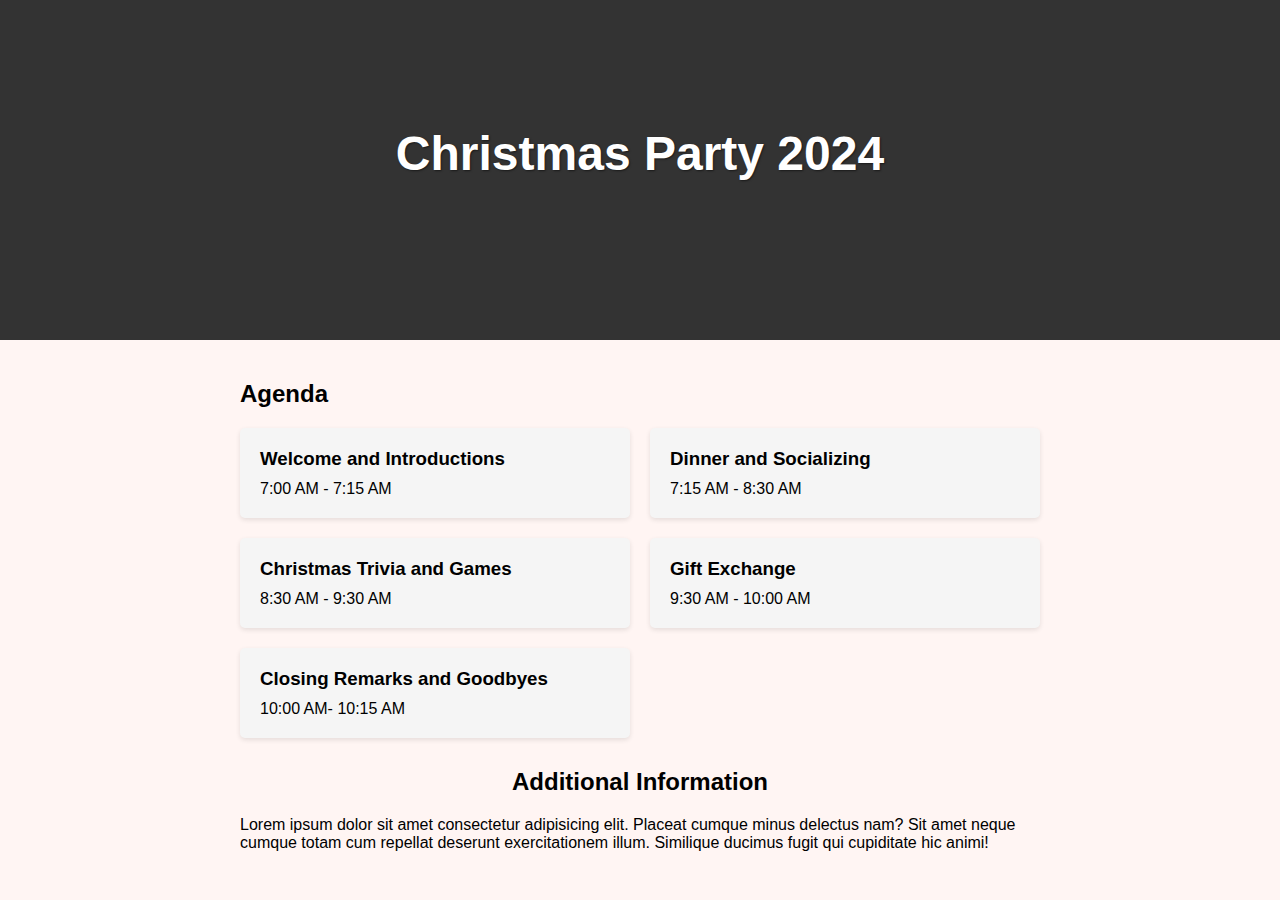
<file: nav and footer/cparty.html>
<!DOCTYPE html>
<html lang="en">
<head>
  <meta charset="UTF-8">
  <meta name="viewport" content="width=device-width, initial-scale=1.0">
  <title>Christmas Party 2024</title>
  <style>
    body {
      font-family: Arial, sans-serif;
      margin: 0;
      padding: 0;
      background-color:#FFF5F3;
    
    }

    header {
      background-color: #333;
      color: #fff;
      padding: 20px;
      text-align: center;
      background-image: url('https://th.bing.com/th/id/OIP.4ofaWPlkdQGOxtTRfIf77AHaFj?w=258&h=194&c=7&r=0&o=5&dpr=1.5&pid=1.7');
      background-size: cover;
      background-position: center;
      height: 300px;
      display: flex;
      flex-direction: column;
      justify-content: center;
      align-items: center;
    }

    h1 {
      font-size: 3rem;
      margin-top: 0;
      text-shadow: 1px 1px 2px rgba(0, 0, 0, 0.5);
    }

    .container {
      max-width: 800px;
      margin: 0 auto;
      padding: 20px;
    }

    .agenda {
      display: grid;
      grid-template-columns: repeat(auto-fit, minmax(300px, 1fr));
      grid-gap: 20px;
    }

    .agenda-item {
      background-color: #f5f5f5;
      border-radius: 5px;
      box-shadow: 0 2px 5px rgba(0, 0, 0, 0.1);
      padding: 20px;
    }

    .agenda-item h3 {
      margin-top: 0;
      margin-bottom: 10px;
    }

    .agenda-item p {
      margin: 0;
    }

    .info-section {
      margin-top: 30px;
    }

    .info-section h2 {
      text-align: center;
    }

    .info-section ul {
      list-style-type: disc;
      margin-left: 20px;
    }
  </style>
</head>
<body>
  <header>
    <h1>Christmas Party 2024</h1>
  </header>

  <div class="container">
    <h2>Agenda</h2>
    <div class="agenda">
      <div class="agenda-item">
        <h3>Welcome and Introductions</h3>
        <p>7:00 AM - 7:15 AM</p>
      </div>
      <div class="agenda-item">
        <h3>Dinner and Socializing</h3>
        <p>7:15 AM - 8:30 AM</p>
      </div>
      <div class="agenda-item">
        <h3>Christmas Trivia and Games</h3>
        <p>8:30 AM - 9:30 AM</p>
      </div>
      <div class="agenda-item">
        <h3>Gift Exchange</h3>
        <p>9:30 AM - 10:00 AM</p>
      </div>
      <div class="agenda-item">
        <h3>Closing Remarks and Goodbyes</h3>
        <p>10:00 AM- 10:15 AM</p>
      </div>
    </div>

    <div class="info-section">
      <h2>Additional Information</h2>
      <!--<ul>
        <li>Dress code: Festive/Holiday attire</li>
        <li>Please bring a wrapped gift</li>
        <li>Dinner and non-alcoholic beverages will be provided</li>
        <li>A cash bar will be available for alcoholic beverages</li>
        <li>Parking is available in the lot behind the venue</li>-->
        <P>Lorem ipsum dolor sit amet consectetur adipisicing elit. Placeat cumque minus delectus nam? Sit amet neque cumque totam cum repellat deserunt exercitationem illum. Similique ducimus fugit qui cupiditate hic animi!</P>
      
    </div>
  </div>
</body>
</html>
</file>
